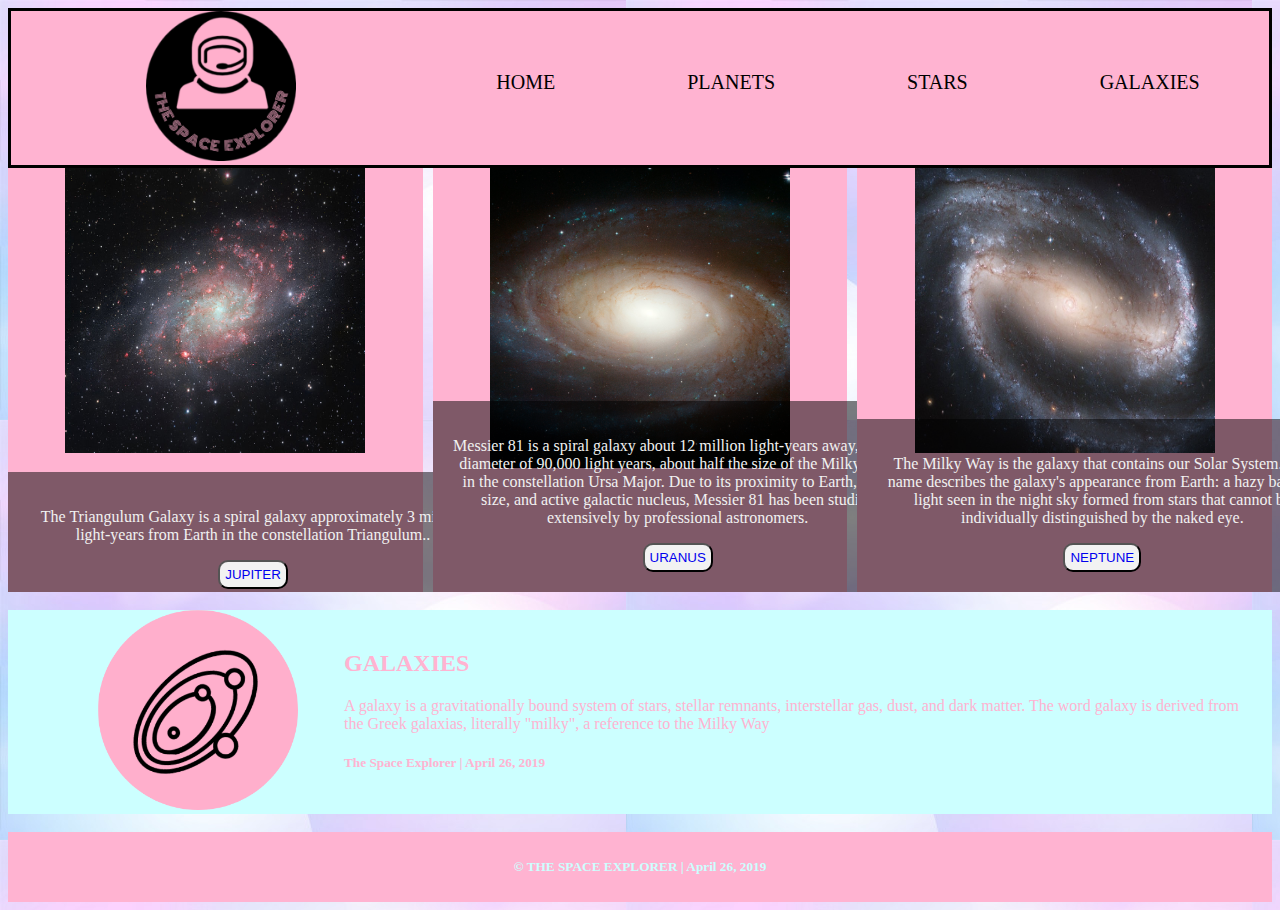
<file: kayleeeeee/Kayle Camaya/galaxies.html>
<!DOCTYPE html>
<html>
	<head>
		<title> The Space Explorer </title>
		<link rel="stylesheet" href="css/planets.css">
		<link rel="icon" type="image/jpg" href="images/logo.png">

	</head>
	<STYLE>A {text-decoration: none;} </STYLE>
	<body>
		<div class="menu">
				<div class="img"><img src="images/logo.png" width="150px"></div>
			<div class="one">
				<a href="INDEX.html">HOME</a>
				<a href="planets.html">PLANETS</a>
				<a href="stars.html">STARS</a>
				<a href="galaxies.html">GALAXIES</a>
			</div>
		</div>
			
		<div class="news2">
			<div class="new9">
				<img src="images/triangulum.jpg" width="300px" height="285px">
				<div class="new12">
					<p> The Triangulum Galaxy is a spiral galaxy approximately 3 million light-years from Earth in the constellation Triangulum..</p>
					<button><a href="https://en.wikipedia.org/wiki/TriangulumGalaxy">JUPITER</a></button>
				</div>
			</div>
			<div class="new10">
				<img src="images/messier81.jpg" width="300px">
				<div class="new13">
					<p>Messier 81 is a spiral galaxy about 12 million light-years away, with a diameter of 90,000 light years, about half the size of the Milky Way, in the constellation Ursa Major. Due to its proximity to Earth, large size, and active galactic nucleus, Messier 81 has been studied extensively by professional astronomers.</p>
					<button><a href="https://en.wikipedia.org/wiki/messier81">URANUS</a></button>
				</div>
			</div>
			<div class="new11">
				<img src="images/milkyway.jpg" width="300px" height="285px">
				<div class="new14">
					<p> The Milky Way is the galaxy that contains our Solar System. The name describes the galaxy's appearance from Earth: a hazy band of light seen in the night sky formed from stars that cannot be individually distinguished by the naked eye.</p>
				<button><a href="https://en.wikipedia.org/wiki/milkyway">NEPTUNE</a></button>
				</div>
				
			</div>
		</div>	
		<br>
		<div class="dessert">
			
			<div class="box5">
			
			<img src="images/galaxy.png" width="200px">
			</div>
			
		<div class="box6">
				<h2>GALAXIES</h2>
				<p> A galaxy is a gravitationally bound system of stars, stellar remnants, interstellar gas, dust, and dark matter. The word galaxy is derived from the Greek galaxias, literally "milky", a reference to the Milky Way</p>
				<h5>The Space Explorer | April 26, 2019 </h5>
			</div>
		</div>
		
		</div>
		<br>
		

		<div class="footer">
			<h5> &copy THE SPACE EXPLORER | April 26, 2019 </H5>
		</div>
	</body>
</html>
</file>
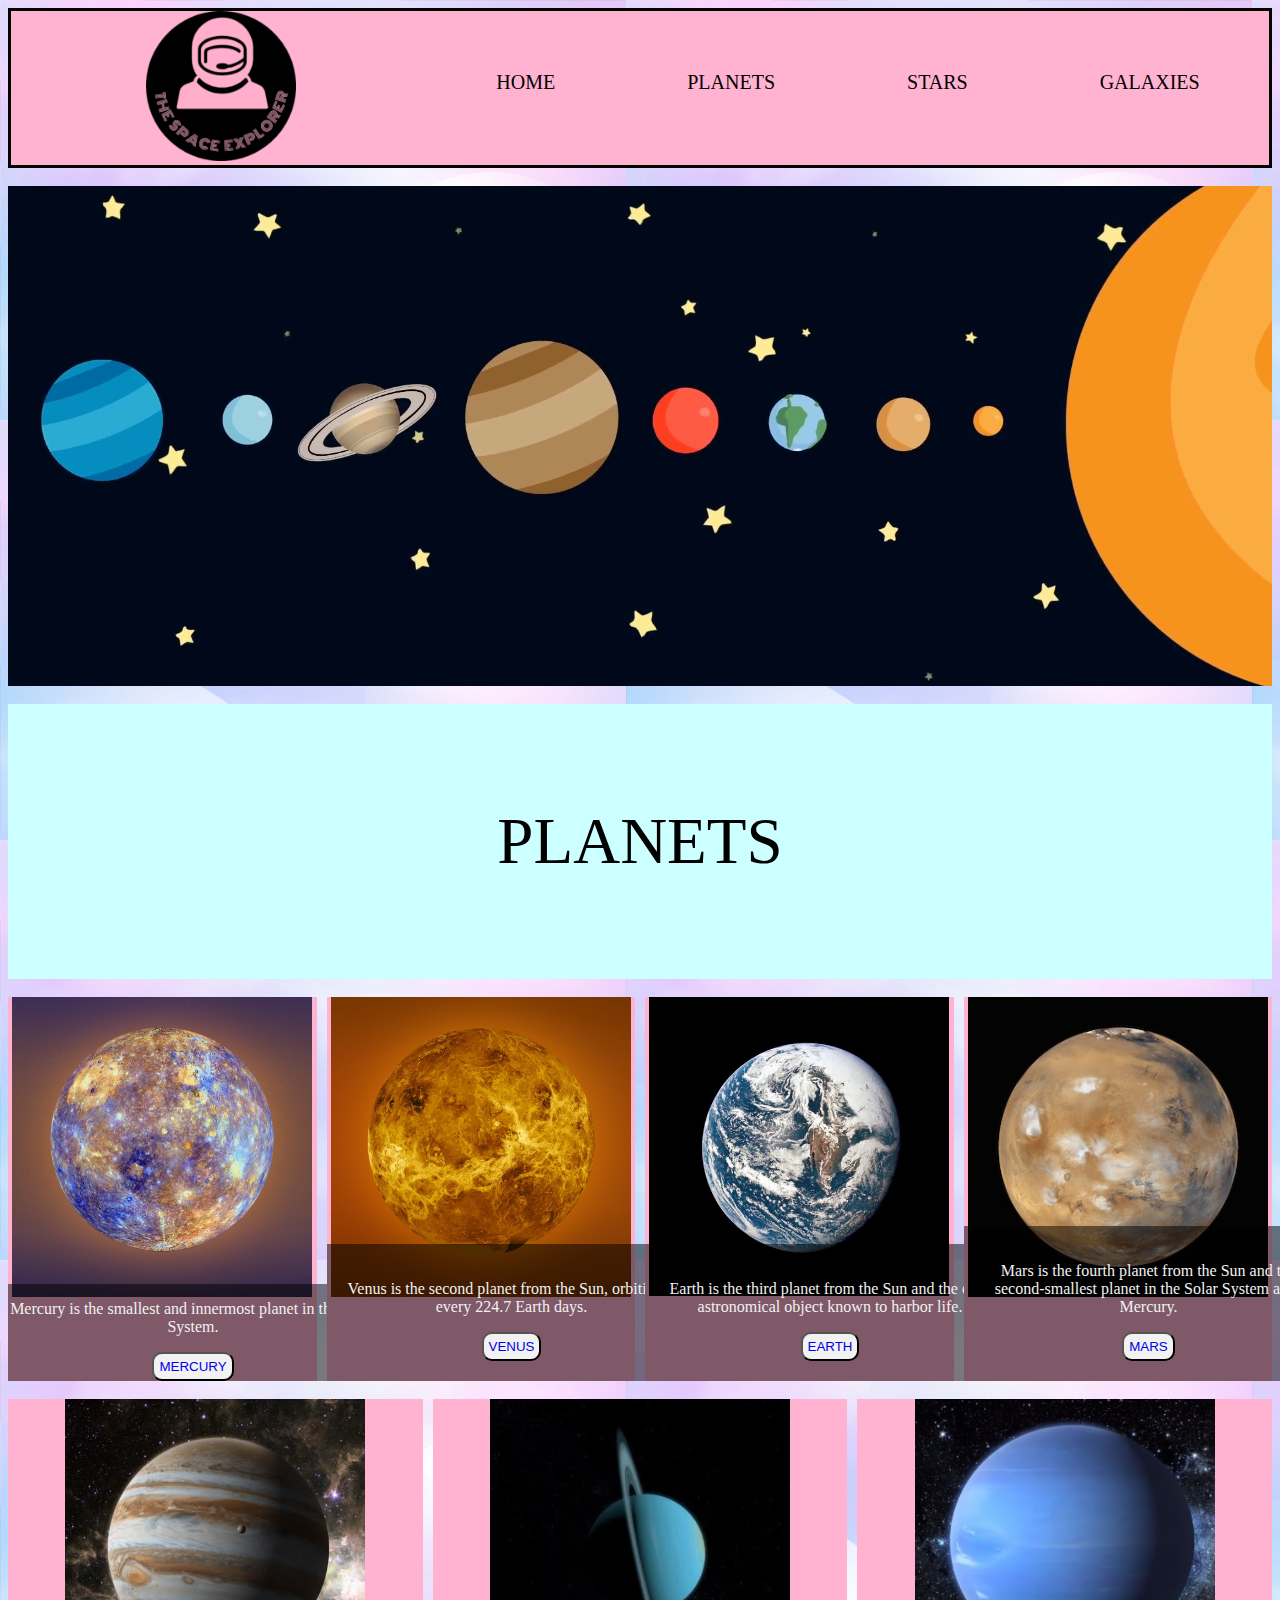
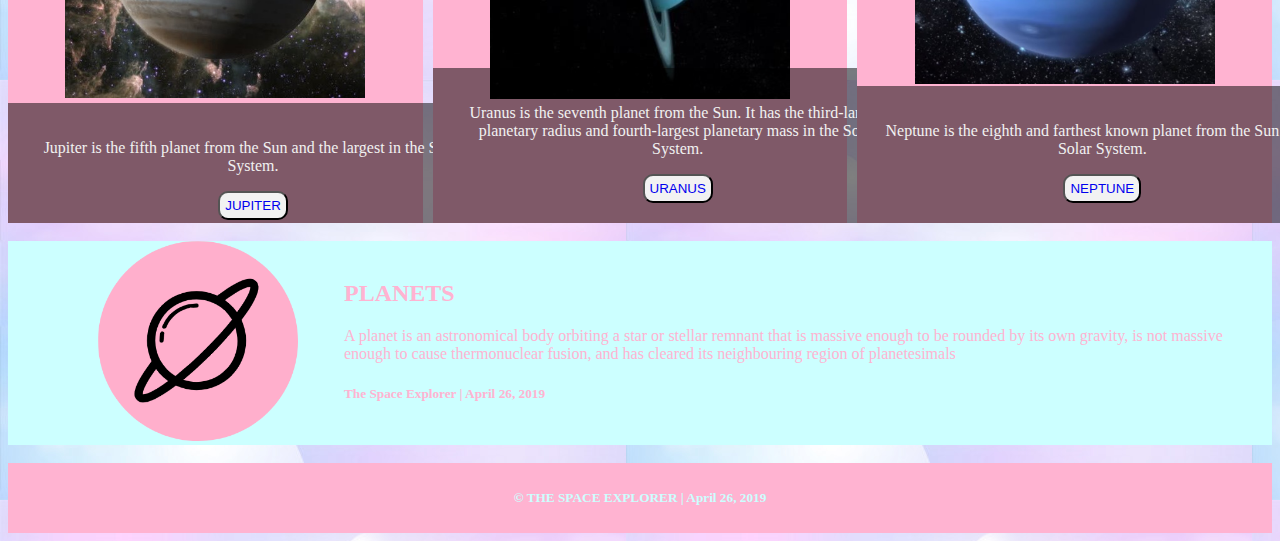
<file: kayleeeeee/Kayle Camaya/planets.html>
<!DOCTYPE html>
<html>
	<head>
		<title> The Space Explorer </title>
		<link rel="stylesheet" href="css/planets.css">
		<link rel="icon" type="image/jpg" href="images/logo.png">

	</head>
	<STYLE>A {text-decoration: none;} </STYLE>
	<body>
		<div class="menu">
				<div class="img"><img src="images/logo.png" width="150px"></div>
			<div class="one">
				<a href="INDEX.html">HOME</a>
				<a href="planets.html">PLANETS</a>
				<a href="stars.html">STARS</a>
				<a href="galaxies.html">GALAXIES</a>
			</div>
		</div>
		<br>


		<div class="hd">
		
		</div>
		<br>
		<div class="container"
			<h2>PLANETS</h2>
		</div>	
		<br>
		<div class="news">
			<div class="new1">
				<img src="images/mercury.jpg" width="300px">
				<div class="new5">
					<p> Mercury is the smallest and innermost planet in the Solar System.</p>
					<button><a href="https://en.wikipedia.org/wiki/Mercury_(planet)">MERCURY</a></button>
				</div>
			</div>
			<div class="new2">
				<img src="images/venus.jpg" width="300px">
				<div class="new6">
					<p>Venus is the second planet from the Sun, orbiting it every 224.7 Earth days. </p>
					<button><a href="https://en.wikipedia.org/wiki/Venus">VENUS</a></button>
				</div>
			</div>
			<div class="new3">
				<img src="images/earth.jpg" width="300px">
				<div class="new7">
					<p> Earth is the third planet from the Sun and the only astronomical object known to harbor life.</p>
					<button><a href="https://en.wikipedia.org/wiki/Earth">EARTH</a></button>
				</div>
			</div>
				<div class="new4">
				<img src="images/mars.jpg" width="300px">
				<div class="new8">
					<p> Mars is the fourth planet from the Sun and the second-smallest planet in the Solar System after Mercury.</p>
					<button><a href="https://en.wikipedia.org/wiki/Mars">MARS</a></button>
				</div>
			</div>
		</div>
		<br>
		<div class="news2">
			<div class="new9">
				<img src="images/jupiter.jpg" width="300px">
				<div class="new12">
					<p> Jupiter is the fifth planet from the Sun and the largest in the Solar System.</p>
					<button><a href="https://en.wikipedia.org/wiki/Jupiter">JUPITER</a></button>
				</div>
			</div>
			<div class="new10">
				<img src="images/uranus.jpg" width="300px">
				<div class="new13">
					<p>Uranus is the seventh planet from the Sun. It has the third-largest planetary radius and fourth-largest planetary mass in the Solar System. </p>
					<button><a href="https://en.wikipedia.org/wiki/Uranus">URANUS</a></button>
				</div>
			</div>
			<div class="new11">
				<img src="images/neptune.jpg" width="300px" height="285px">
				<div class="new14">
					<p> Neptune is the eighth and farthest known planet from the Sun in the Solar System.</p>
				<button><a href="https://en.wikipedia.org/wiki/Neptune">NEPTUNE</a></button>
				</div>
				
			</div>
		</div>
	<br>
		
	
		<div class="dessert">
			
			<div class="box5">
			
			<img src="images/planet.png" width="200px">
			</div>
			
		<div class="box6">
				<h2>PLANETS</h2>
				<p> A planet is an astronomical body orbiting a star or stellar remnant that is massive enough to be rounded by its own gravity, is not massive enough to cause thermonuclear fusion, and has cleared its neighbouring region of planetesimals</p>
				<h5>The Space Explorer | April 26, 2019 </h5>
			</div>
		</div>
		
		</div>
		<br>

		<div class="footer">
			<h5> &copy THE SPACE EXPLORER | April 26, 2019 </H5>
		</div>
	</body>
</html>
</file>
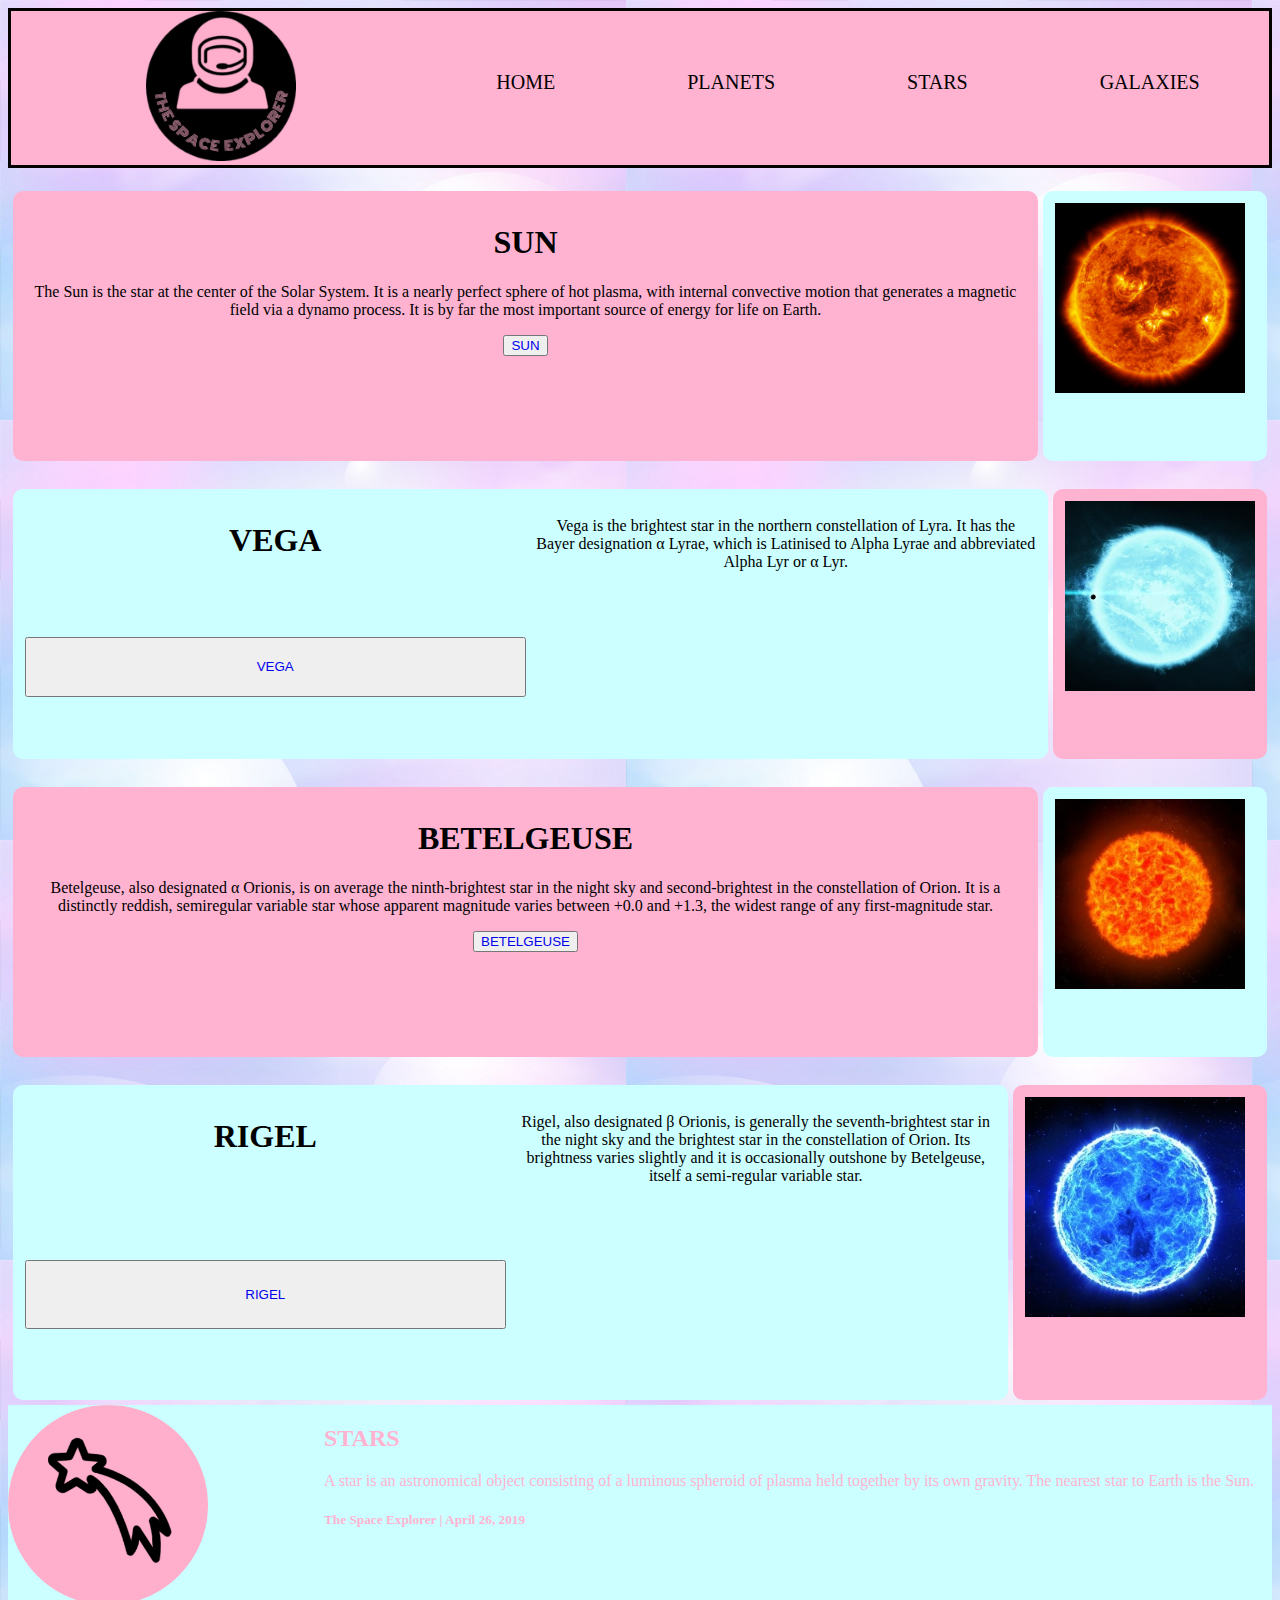
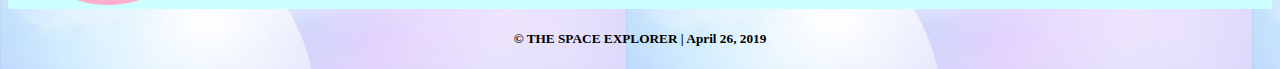
<file: kayleeeeee/Kayle Camaya/stars.html>
<!DOCTYPE html>
<html>
	<head>
		<title> The Space Explorer </title>
		<link rel="stylesheet" href="css/stars.css">
		<link rel="icon" type="image/jpg" href="images/logo.png">

	</head>
	<STYLE>A {text-decoration: none;} </STYLE>
	<body>
		<div class="menu">
				<div class="img"><img src="images/logo.png" width="150px"></div>
			<div class="one">
				<a href="INDEX.html">HOME</a>
				<a href="planets.html">PLANETS</a>
				<a href="stars.html">STARS</a>
				<a href="galaxies.html">GALAXIES</a>
			</div>
		</div>
		<br>
		<div class="main-article">
				<div class="article-left">
					<h1>SUN</h1>
					<p>The Sun is the star at the center of the Solar System. It is a nearly perfect sphere of hot plasma, with internal convective motion that generates a magnetic field via a dynamo process. It is by far the most important source of energy for life on Earth.</p>
						<button><a href="https://en.wikipedia.org/wiki/Sun">SUN</a></button>
						<div class="text">
						</div>
					</div>
				
				<div class="article-right">
					<img src="images/sun.jpg" style="width:190px;height:190px;">
				</div>
			</div>
		<br>
			<div class="main-article1">
				<div class="article-left1">
					<h1>VEGA</h1>
					<p>Vega is the brightest star in the northern constellation of Lyra. It has the Bayer designation α Lyrae, which is Latinised to Alpha Lyrae and abbreviated Alpha Lyr or α Lyr.</p>
					<button><a href="https://en.wikipedia.org/wiki/Vega">VEGA</a></button>
					<div class="image"></div>
						<div class="text">
						</div>
					</div>
					<div class="article-right1">
						<img src="images/vega.jpg" style="width:190px;height:190px;">
				</div>
			</div>
		<br>
			<div class="main-article2">
				<div class="article-left2">
					<h1>BETELGEUSE</h1>
					<p>Betelgeuse, also designated α Orionis, is on average the ninth-brightest star in the night sky and second-brightest in the constellation of Orion. It is a distinctly reddish, semiregular variable star whose apparent magnitude varies between +0.0 and +1.3, the widest range of any first-magnitude star. </p>
					<button><a href="https://en.wikipedia.org/wiki/Betelgeuse">BETELGEUSE</a></button>
						<div class="text">
						</div>
					</div>
				
				<div class="article-right2">
					<img src="images/betelgeuse.jpg" style="width:190px;height:190px;">
				</div>
			</div>
			<br>
			<div class="main-article3">
				<div class="article-left3">
					<h1>RIGEL</h1>
					<p>Rigel, also designated β Orionis, is generally the seventh-brightest star in the night sky and the brightest star in the constellation of Orion. Its brightness varies slightly and it is occasionally outshone by Betelgeuse, itself a semi-regular variable star.</p>
					<button><a href="https://en.wikipedia.org/wiki/Rigel">RIGEL</a></button>
					<div class="image"></div>
						<div class="text">
						</div>
					</div>
				
				<div class="article-right3">
					<img src="images/rigel.jpg" style="width:220px;height:220px;">
				</div>
			</div>
			<div class="dessert">
			
				<div class="box5">
					<img src="images/star.png" width="200px">
				</div>
	
				<div class="box6">
					<h2>STARS</h2>
					<p> A star is an astronomical object consisting of a luminous spheroid of plasma held together by its own gravity. The nearest star to Earth is the Sun.</p>
					<h5>The Space Explorer | April 26, 2019 </h5>
				</div>
			</div>

				<div class="last">
					<h5> &copy THE SPACE EXPLORER | April 26, 2019 </H5>
		</div>
		
	</body>
</html>
</file>
<file: kayleeeeee/Kayle Camaya/css/planets.css>
body {
	background-image: url(../images/1.jpg);
	text-align: center;
}
.menu  {
    overflow: hidden;
	display: grid;
	grid-template-columns: 1fr 2fr;
	border: 3px black solid;
}
.one{
	background:#ffb3d1;

}
.img{
	background:#ffb3d1;
	
}
.menu a {
    float: left;
	color:black;
    text-align: left;
    padding: 60px 16px;
    text-decoration: none;
    font-size: 20px;
	margin-left: 50px;
	margin-right: 50px;
	font-family:Impact;
}
.menu a:hover {
    color: gray;
}

.hd {
	background: url("../images/2.png");
	background-repeat:no-repeat;
	background-size: cover;
	background-position: center;
	padding: 250px;
}
 .intro-text {
	padding-top: 250px;
	padding-bottom: 200px;
	text-align: center;
}
.food {
	background: #ccffff;
	padding:20px;
}


.container {
	padding:100px;
	background-color:#ccffff;
	font-family:Copperplate Gothic ;
	font-size: 65px;
	text-align: center;
	color: black;
}
.h2{
	font-family:Brush Script MT;
	font-size: 65px;
	text-align: center;
	color: black;
	
	}

.news1 {
  position: relative; 
  max-width: 800px; 
  margin: 0 auto; 
  background-color:#ffb3d1;
}
.new1 {
	position: relative; 
	max-width:450px; 
	 background-color:#ffb3d1;
}
.new5 {
  position: absolute; 
  bottom: 0px; 
  background: rgba(0, 0, 0, 0.5); 
  color: #f1f1f1; 
  width: 370px;
  
}
.new7 {
	position: absolute; 
	bottom: 0px; 
	background: rgba(0, 0, 0, 0.5); 
	color: #f1f1f1; 
	width: 330px;
	padding: 20px;
}
.new2 {
	position: relative; 
	max-width:450px; 
	background-color:#ffb3d1;
	padding-bottom: 80px;
}
.new6 {
	position: absolute; 
	bottom: 0px; 
	background: rgba(0, 0, 0, 0.5); 
	color: #f1f1f1; 
	width: 330px;
	padding: 20px;
}
.new3 {
	position: relative; 
	max-width:450px; 
	background-color:#ffb3d1;
	padding-bottom: 80px;
}
.new8	{
	position: absolute; 
	bottom: 0px; 
	background: rgba(0, 0, 0, 0.5); 
	color:#f1f1f1; 
	width:330px;
	padding:20px;
}
.new4	{
	position: relative; 
	max-width:450px; 
	background-color:#ffb3d1;
	padding-bottom: 80px;
}
.news {
	display: grid;
	grid-gap: 10px;
	grid-template-columns: 1fr 1fr 1fr 1fr;
}

.news2 {
	display: grid;
	grid-gap: 10px;
	grid-template-columns: 1fr 1fr 1fr;
}
.new9 {
	position: relative; 
	max-width: 650px; 
	background-color:#ffb3d1;
	padding-bottom:120px;
}
.new12 {
	position: absolute; 
	bottom: 0px; 
	background: rgba(0, 0, 0, 0.5); 
	color: #f1f1f1; 
	width: 450px; 
	height:80px;
	padding: 20px;
}
.new10 {
	position: relative; 
	max-width: 650px;  
	background-color:#ffb3d1;
	padding-bottom:120px;
}
.new13 {
  position: absolute; 
  bottom: 0px; 
  background: rgba(0, 0, 0, 0.5); 
  color: #f1f1f1; 
  width: 450px; 
  padding: 20px;
}
.new11 {
	position: relative; 
	max-width: 650px; 
	background-color:#ffb3d1;
	padding-bottom:120px;
}
.new14{
	position: absolute; 
	bottom: 0px; 
	background: rgba(0, 0, 0, 0.5); 
	color: #f1f1f1; 
	width: 450px;  
	padding: 20px;
}


.dessert{
	text-align: left;
	display: grid;
	grid-template-columns: 1fr 3fr;
	background: #ccffff;
	color:#ffb3d1;
	
}
.box6 h5{
	color: #ffb3d1;
}

.box5 {
	margin-left: 90px;
	
}
.box6{
	padding:20px;
}
button{
	background: #f2f2f2;
	color: black;
	border-radius: 10px;
	padding:5px;
}
.footer {
	background:  #ffb3d1;
	padding: 5px;
	color: #ccffff;
}
</file>
<file: kayleeeeee/Kayle Camaya/css/stars.css>
body {
		background-image: url(../images/1.jpg);
	text-align: center;
}
.menu  {
    overflow: hidden;
	display: grid;
	grid-template-columns: 1fr 2fr;
	border: 3px black solid;
}
.one{
	background:#ffb3d1;

}
.img{
	background:#ffb3d1;
	
}
.menu a {
    float: left;
	color:black;
    text-align: left;
    padding: 60px 16px;
    text-decoration: none;
    font-size: 20px;
	margin-left: 50px;
	margin-right: 50px;
	font-family:Impact;
}
.menu a:hover {
    color: gray;
}

.hd {
	background: url("../images/2.png");
	background-repeat:no-repeat;
	background-size: cover;
	background-position: center;
	padding: 250px;
}
 .intro-text {
	padding-top: 250px;
	padding-bottom: 200px;
	text-align: center;
}
.food {
	background: #ccffff;
	padding:20px;
}


.container {
	padding:100px;
	background-color:#ccffff;
	font-family:Copperplate Gothic ;
	font-size: 65px;
	text-align: center;
	color: black;
}
.h2{
	font-family:Brush Script MT;
	font-size: 65px;
	text-align: center;
	color: black;
	
	}
.main-article{
	
	padding: 5px;
	height:30vh;
	display:grid;
	grid-template-columns: 5fr 1fr;
	grid-gap:5px;
	
}
.article-left{
	background: #ffb3d1;
	padding: 12px;
	border-radius:10px;
}

.article-right{
	background: #ccffff;
	display:grid;
	grid-template-columns: 1fr 1fr;
	padding: 12px;
	grid-gap:10px;
	border-radius:10px;
}
.main-article1{
	padding: 5px;
	
	height:30vh;
	display:grid;
	grid-template-columns: 5fr 1fr;
	grid-gap:5px;
	
}
.article-left1{
	background: #ccffff;
	display:grid;
	grid-template-columns: 1fr 1fr;
	padding: 12px;
	grid-gap:10px;
	border-radius:10px;
}

.article-right1{
	background: #ffb3d1;
	padding: 12px;
	border-radius:10px;
	background-position:center;
}
.main-article2{
	
	padding: 5px;
	
	height:30vh;
	display:grid;
	grid-template-columns: 5fr 1fr;
	grid-gap:5px;
	
}
.article-left2{
	background: #ffb3d1;
	padding: 12px;
	border-radius:10px;
}

.article-right2{
	background: #ccffff;
	display:grid;
	grid-template-columns: 1fr 1fr;
	padding: 12px;
	grid-gap:10px;
	border-radius:10px;
}
.main-article3{
	padding: 5px;
	
	height:35vh;
	display:grid;
	grid-template-columns: 5fr 1fr;
	grid-gap:5px;
	
}
.article-left3{
	background: #ccffff;
	display:grid;
	grid-template-columns: 1fr 1fr;
	padding: 12px;
	grid-gap:10px;
	border-radius:10px;
}
.article-right3{
	background: #ffb3d1;
	display:grid;
	grid-template-columns: 1fr 1fr;
	padding: 12px;
	grid-gap:10px;
	border-radius:10px;
}
.dessert{
	text-align: left;
	display: grid;
	grid-template-columns: 1fr 3fr;
	background: #ccffff;
	color:#ffb3d1;
	
}
.p{
	font-family:verdana;
	font-size: 20px;
	text-align:center;
	color:black;
}
.h1{
	font-family:Copperplate Gothic;
	font-size:50px;
	text-align:center;
	
button{
	background: #f2f2f2;
	color: black;
	border-radius: 10px;
	padding:5px;
}


.dessert{
	text-align: left;
	display: grid;
	grid-template-columns: 1fr 3fr;
	background: #ccffff;
	color:#ffb3d1;
	
}
.box6 h5{
	color: #ffb3d1;
}

.box5 {
	margin-left: 90px;
	
}
.box6{
	padding:20px;
}
button{
	background: #f2f2f2;
	color: black;
	border-radius: 10px;
	padding:5px;
}
.footer {
	background:  #ffb3d1;
	padding: 5px;
	color: #ccffff;
}
</file>
